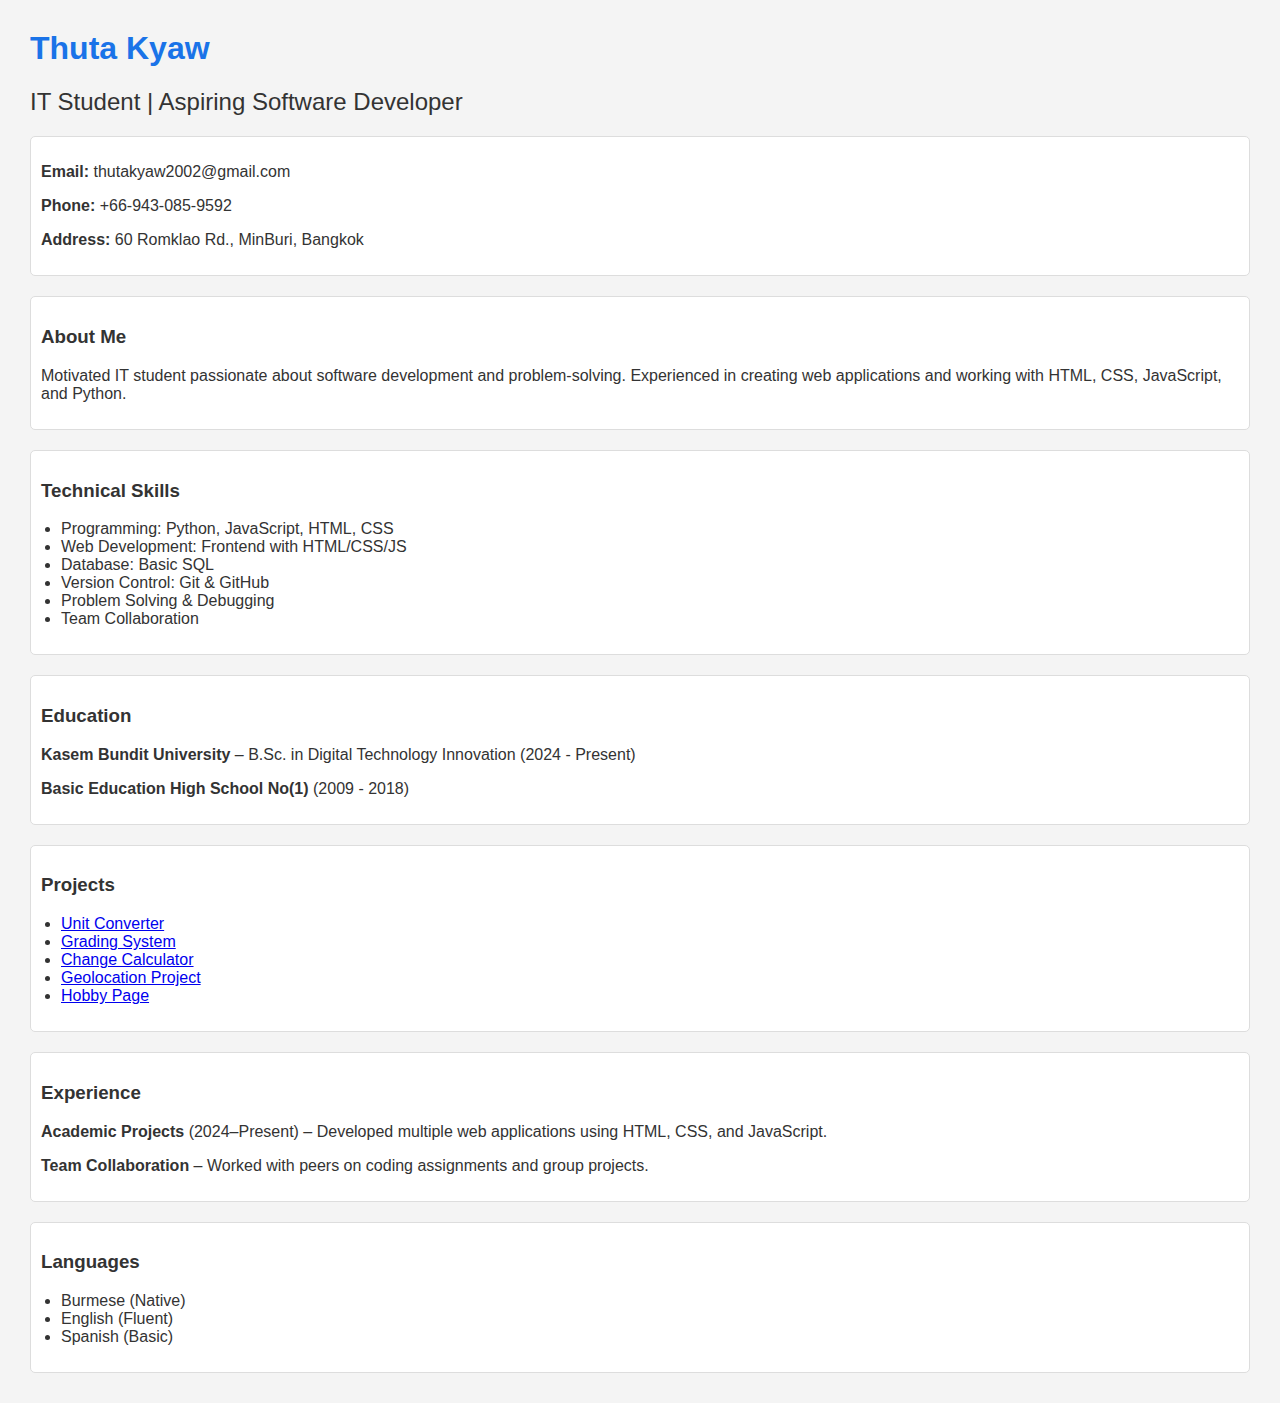
<file: index.html>
<!DOCTYPE html>
<html lang="en">
<head>
  <meta charset="UTF-8">
  <meta name="viewport" content="width=device-width, initial-scale=1.0">
  <title>Resume - Thuta Kyaw</title>
  <link rel="stylesheet" href="style.css">
</head>
<body>

  <h1>Thuta Kyaw</h1>
  <h2>IT Student | Aspiring Software Developer</h2>

  <div class="section">
    <p><strong>Email:</strong> thutakyaw2002@gmail.com</p>
    <p><strong>Phone:</strong> +66-943-085-9592</p>
    <p><strong>Address:</strong> 60 Romklao Rd., MinBuri, Bangkok</p>
  </div>

  <div class="section">
    <h3>About Me</h3>
    <p>Motivated IT student passionate about software development and problem-solving. Experienced in creating web applications and working with HTML, CSS, JavaScript, and Python.</p>
  </div>

  <div class="section">
    <h3>Technical Skills</h3>
    <ul>
      <li>Programming: Python, JavaScript, HTML, CSS</li>
      <li>Web Development: Frontend with HTML/CSS/JS</li>
      <li>Database: Basic SQL</li>
      <li>Version Control: Git & GitHub</li>
      <li>Problem Solving & Debugging</li>
      <li>Team Collaboration</li>
    </ul>
  </div>

  <div class="section">
    <h3>Education</h3>
    <p><strong>Kasem Bundit University</strong> – B.Sc. in Digital Technology Innovation (2024 - Present)</p>
    <p><strong>Basic Education High School No(1)</strong> (2009 - 2018)</p>
  </div>

  <div class="section">
    <h3>Projects</h3>
    <ul>
      <li><a href="unit_converter.html" target="_blank">Unit Converter</a></li>
      <li><a href="grading.html" target="_blank">Grading System</a></li>
      <li><a href="change_calculator.html" target="_blank">Change Calculator</a></li>
      <li><a href="geolocation.html" target="_blank">Geolocation Project</a></li>
      <li><a href="hobby.html" target="_blank">Hobby Page</a></li>
    </ul>
  </div>

  <div class="section">
    <h3>Experience</h3>
    <p><strong>Academic Projects</strong> (2024–Present) – Developed multiple web applications using HTML, CSS, and JavaScript.</p>
    <p><strong>Team Collaboration</strong> – Worked with peers on coding assignments and group projects.</p>
  </div>

  <div class="section">
    <h3>Languages</h3>
    <ul>
      <li>Burmese (Native)</li>
      <li>English (Fluent)</li>
      <li>Spanish (Basic)</li>
    </ul>
  </div>

</body>
</html>
</file>
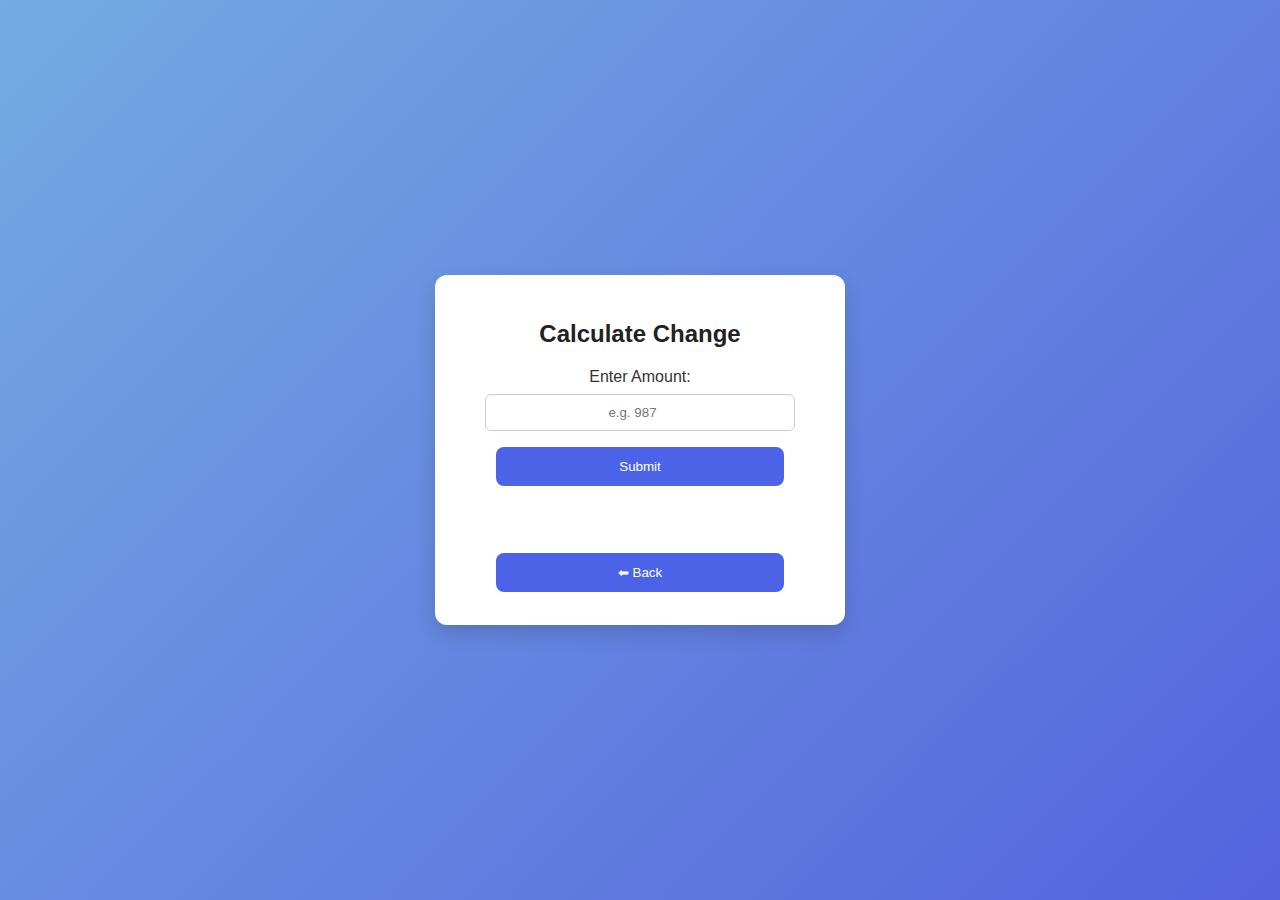
<file: change_calculator.html>
<!DOCTYPE html>
<html lang="en">
<head>
<meta charset="UTF-8">
<title>Change Calculator</title>
<style>
body{font-family:'Segoe UI',Arial;display:flex;justify-content:center;align-items:center;height:100vh;margin:0;background:linear-gradient(135deg,#74ABE2,#5563DE);color:#333;}
.container{background:white;padding:25px;border-radius:12px;box-shadow:0 8px 20px rgba(0,0,0,0.15);width:360px;text-align:center;}
h2{margin-bottom:20px;color:#222;}
button{padding:12px 20px;margin:8px;border:none;border-radius:8px;cursor:pointer;width:80%;background-color:#4a63e7;color:white;}
button:hover{background-color:#3a50c9;}
input{padding:10px;margin:8px 0;width:80%;border-radius:6px;border:1px solid #ccc;text-align:center;}
#changeResult{margin-top:15px;font-weight:bold;min-height:20px;color:#444;list-style:none;padding:0;text-align:left;}
#changeResult li{margin-bottom:6px;}
</style>
</head>
<body>

<div class="container">
  <h2>Calculate Change</h2>
  <label>Enter Amount:</label><br>
  <input type="number" id="amountInput" min="0" placeholder="e.g. 987"><br>
  <button onclick="calculateChange()">Submit</button>
  <ul id="changeResult"></ul>
  <a href="index.html"><button>⬅ Back</button></a>
</div>

<script>
function calculateChange(){
  let amount=parseInt(document.getElementById('amountInput').value);
  let res=document.getElementById('changeResult');
  res.innerHTML='';
  if(isNaN(amount)||amount<0){res.innerHTML='<li>Enter positive number.</li>'; return;}
  const denominations=[500,100,50,20,1];
  denominations.forEach(d=>{
    const c=Math.floor(amount/d);
    if(c>0){res.innerHTML+=`<li>${c} of ฿${d}</li>`;amount%=d;}
  });
}
</script>

</body>
</html>
</file>
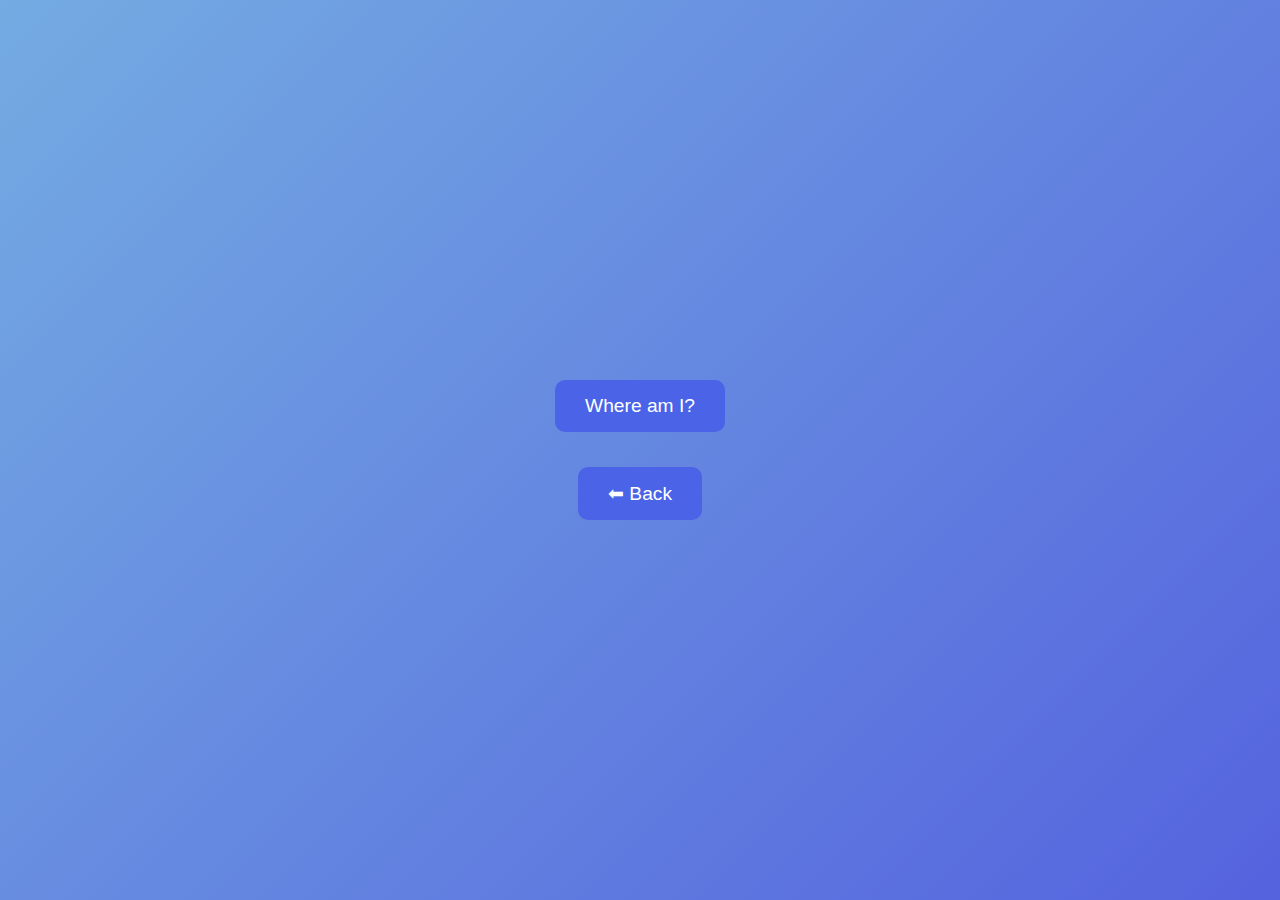
<file: geolocation.html>
<!DOCTYPE html>
<html lang="en">
<head>
<meta charset="UTF-8">
<title>Geolocation Project</title>
<style>
body{font-family:'Segoe UI',Arial;display:flex;justify-content:center;align-items:center;height:100vh;margin:0;background:linear-gradient(135deg,#74ABE2,#5563DE);color:white;flex-direction:column;}
button{background-color:#4a63e7;color:white;font-size:1.2rem;padding:15px 30px;border:none;border-radius:10px;margin:10px;cursor:pointer;}
button:hover{background-color:#3a50c9;}
#message{font-size:1.3rem;font-weight:600;text-align:center;max-width:320px;margin-bottom:15px;}
</style>
</head>
<body>

<button onclick="getLocation()">Where am I?</button>
<div id="message"></div>
<a href="index.html"><button>⬅ Back</button></a>

<script>
const KBU={lat:13.80265,lon:100.73699};

function getLocation(){
  const msg=document.getElementById('message');
  if(!navigator.geolocation){msg.textContent="Geolocation not supported";return;}
  msg.textContent="Locating...";
  navigator.geolocation.getCurrentPosition(success,error);
  function success(pos){
    const lat=pos.coords.latitude;
    const lon=pos.coords.longitude;
    const dist=getDistance(lat,lon,KBU.lat,KBU.lon);
    msg.textContent=`You're ${dist.toFixed(2)} km from KBU Romklao Campus`;
  }
  function error(){msg.textContent="Unable to get location.";}
}

function getDistance(lat1,lon1,lat2,lon2){
  const R=6371;
  const dLat=deg2rad(lat2-lat1);
  const dLon=deg2rad(lon2-lon1);
  const a=Math.sin(dLat/2)**2 + Math.cos(deg2rad(lat1))*Math.cos(deg2rad(lat2))*Math.sin(dLon/2)**2;
  return R*2*Math.atan2(Math.sqrt(a),Math.sqrt(1-a));
}
function deg2rad(d){return d*(Math.PI/180);}
</script>

</body>
</html>
</file>
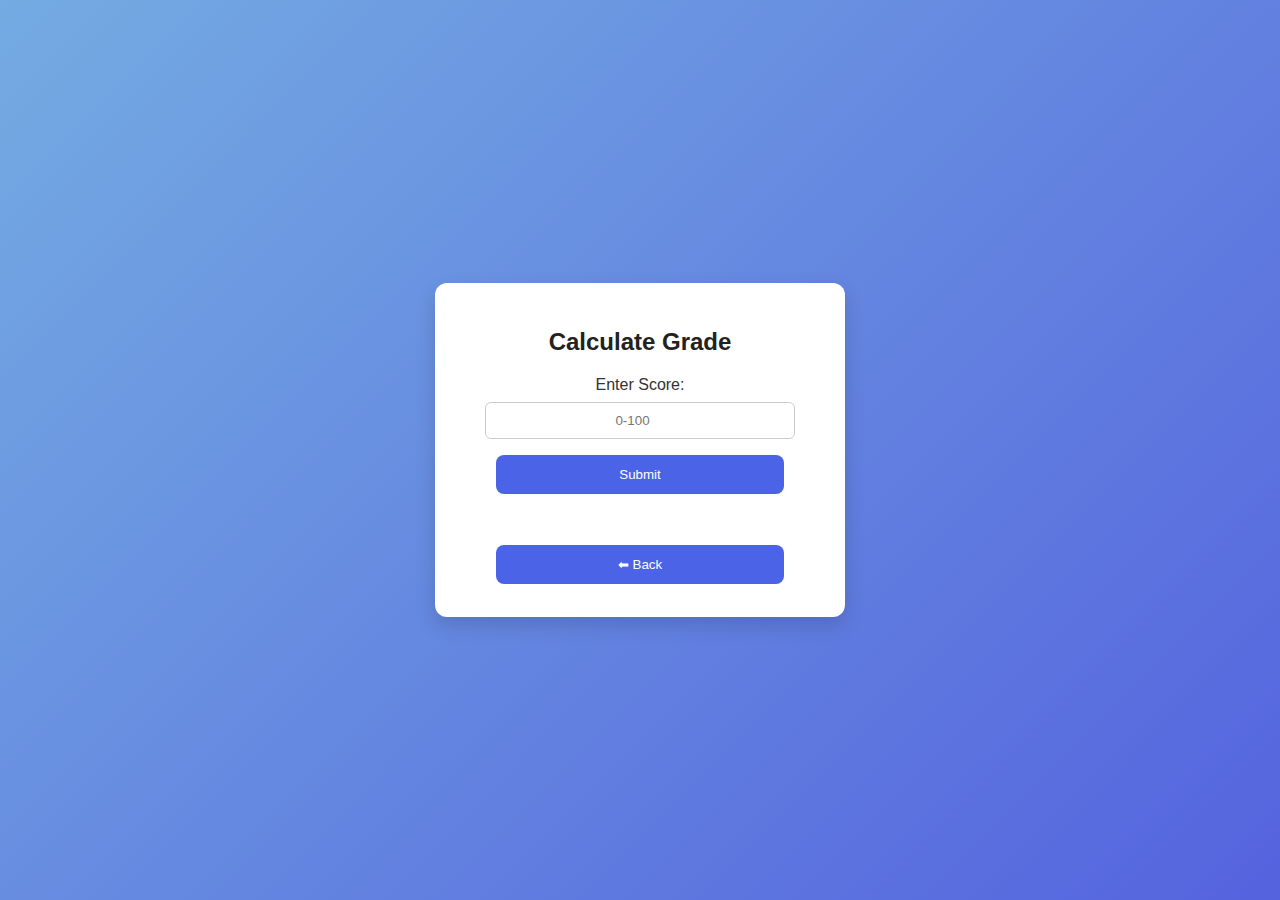
<file: grading.html>
<!DOCTYPE html>
<html lang="en">
<head>
<meta charset="UTF-8">
<title>Grading System</title>
<style>
body{font-family:'Segoe UI',Arial;display:flex;justify-content:center;align-items:center;height:100vh;margin:0;background:linear-gradient(135deg,#74ABE2,#5563DE);color:#333;}
.container{background:white;padding:25px;border-radius:12px;box-shadow:0 8px 20px rgba(0,0,0,0.15);width:360px;text-align:center;}
h2{margin-bottom:20px;color:#222;}
button{padding:12px 20px;margin:8px;border:none;border-radius:8px;cursor:pointer;width:80%;background-color:#4a63e7;color:white;}
button:hover{background-color:#3a50c9;}
input{padding:10px;margin:8px 0;width:80%;border-radius:6px;border:1px solid #ccc;text-align:center;}
#gradeResult{margin-top:15px;font-weight:bold;min-height:20px;color:#444;}
</style>
</head>
<body>

<div class="container">
  <h2>Calculate Grade</h2>
  <label>Enter Score:</label><br>
  <input type="number" id="scoreInput" min="0" max="100" placeholder="0-100"><br>
  <button onclick="calculateGrade()">Submit</button>
  <div id="gradeResult"></div>
  <a href="index.html"><button>⬅ Back</button></a>
</div>

<script>
function calculateGrade(){
  let score=parseFloat(document.getElementById('scoreInput').value);
  let res=document.getElementById('gradeResult');
  if(isNaN(score)||score<0||score>100){res.innerHTML="Enter valid score (0-100)."; return;}
  let grade=score>=90?"A":score>=80?"B":score>=70?"C":score>=60?"D":"F";
  res.innerHTML=`You got an ${grade}`;
}
</script>

</body>
</html>
</file>
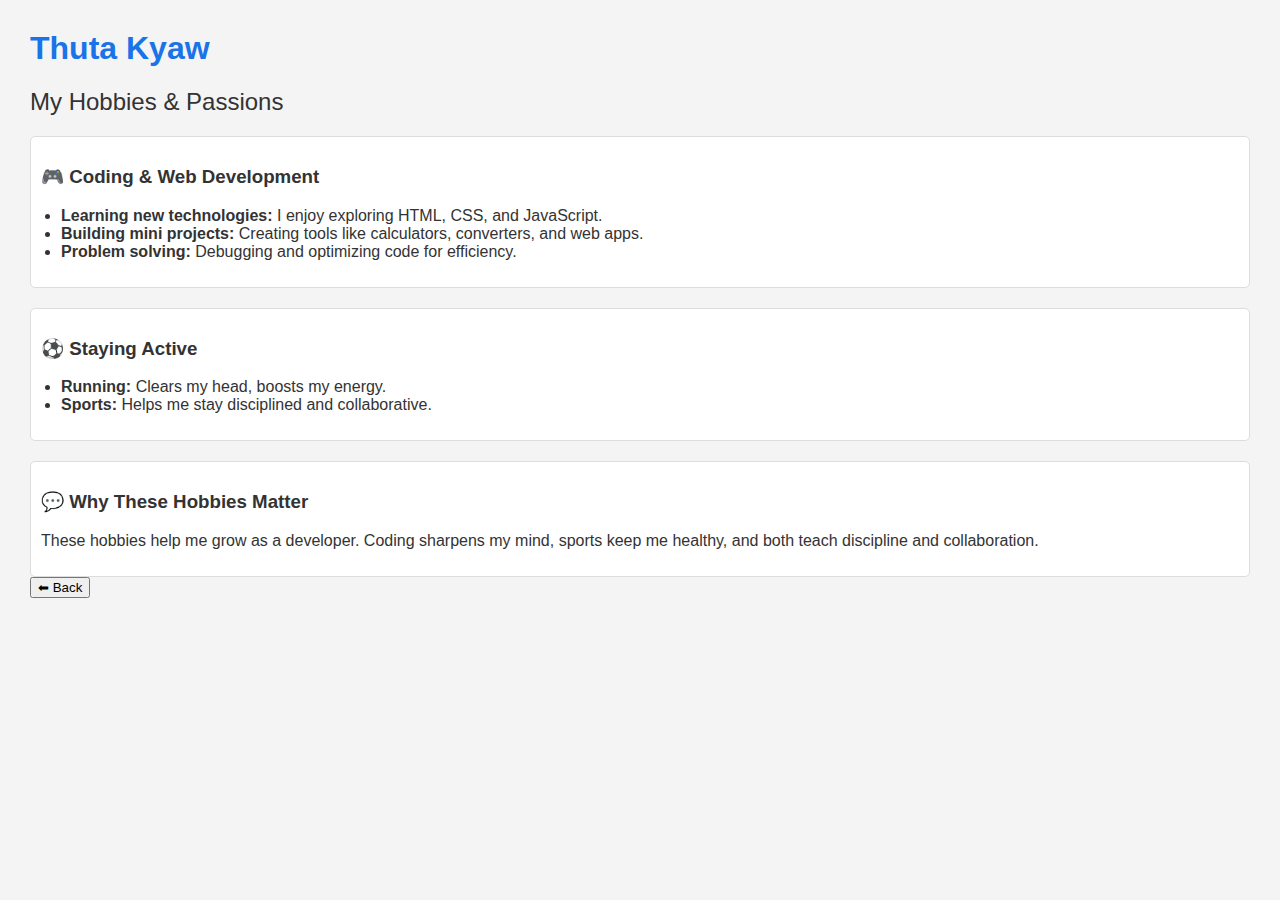
<file: hobby.html>
<!DOCTYPE html>
<html>
<head>
  <title>Hobbies - Thuta Kyaw</title>
  <link rel="stylesheet" href="style.css">
</head>
<body>

  <h1>Thuta Kyaw</h1>
  <h2>My Hobbies & Passions</h2>

  <div class="section">
    <h3>🎮 Coding & Web Development</h3>
    <ul>
      <li><strong>Learning new technologies:</strong> I enjoy exploring HTML, CSS, and JavaScript.</li>
      <li><strong>Building mini projects:</strong> Creating tools like calculators, converters, and web apps.</li>
      <li><strong>Problem solving:</strong> Debugging and optimizing code for efficiency.</li>
    </ul>
  </div>

  <div class="section">
    <h3>⚽ Staying Active</h3>
    <ul>
      <li><strong>Running:</strong> Clears my head, boosts my energy.</li>
      <li><strong>Sports:</strong> Helps me stay disciplined and collaborative.</li>
    </ul>
  </div>

  <div class="section">
    <h3>💬 Why These Hobbies Matter</h3>
    <p>These hobbies help me grow as a developer. Coding sharpens my mind, sports keep me healthy, and both teach discipline and collaboration.</p>
  </div>

  <a href="index.html"><button>⬅ Back</button></a>

</body>
</html>
</file>
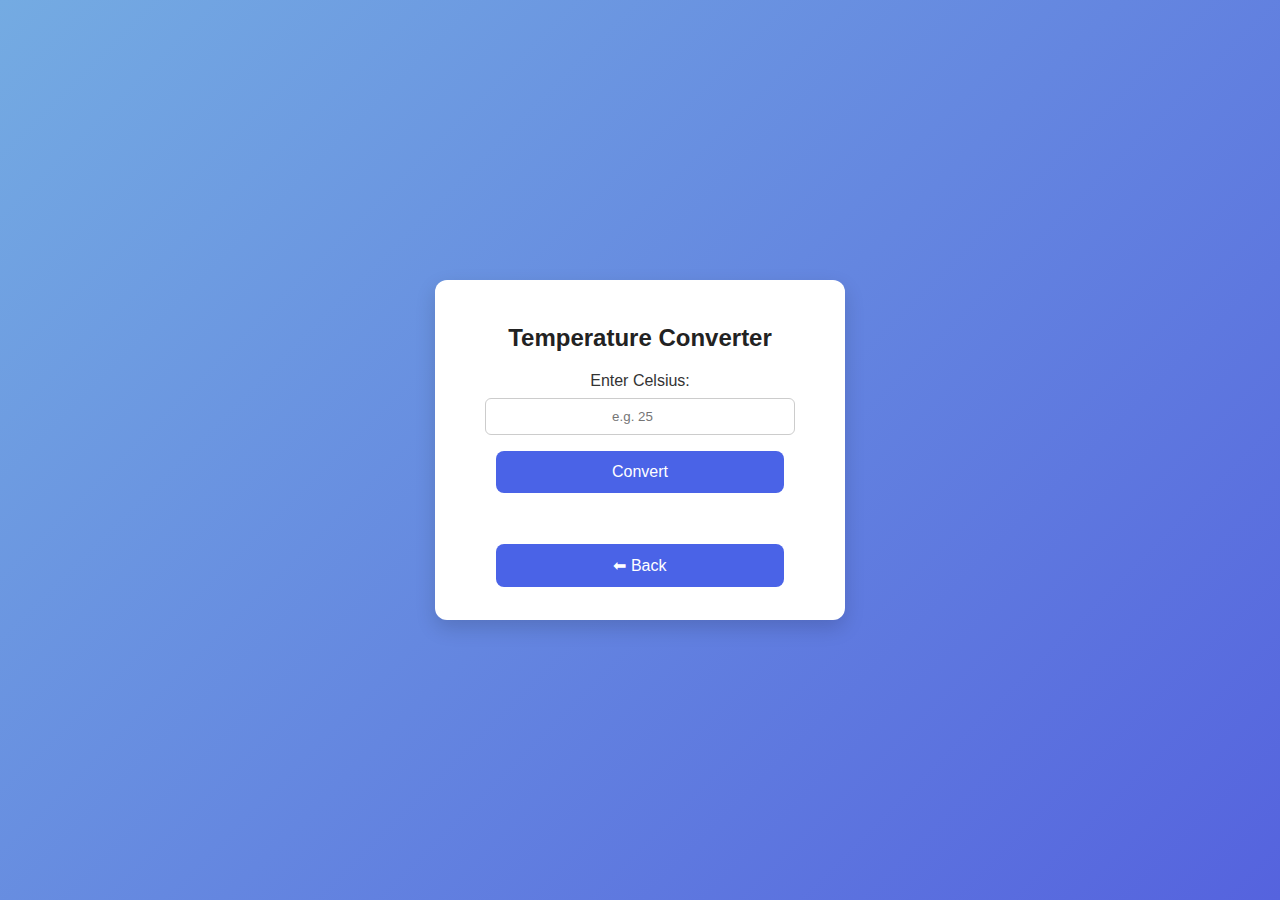
<file: unit_converter.html>
<!DOCTYPE html>
<html lang="en">
<head>
<meta charset="UTF-8">
<title>Unit Converter</title>
<style>
  body { font-family:'Segoe UI', Arial; display:flex; justify-content:center; align-items:center; height:100vh; margin:0; background:linear-gradient(135deg,#74ABE2,#5563DE); color:#333; }
  .container { background:white; padding:25px; border-radius:12px; box-shadow:0 8px 20px rgba(0,0,0,0.15); width:360px; text-align:center; }
  h2 { margin-bottom:20px; color:#222; }
  button { padding:12px 20px; margin:8px; border:none; border-radius:8px; cursor:pointer; font-size:1rem; width:80%; background-color:#4a63e7; color:white; }
  button:hover { background-color:#3a50c9; }
  input { padding:10px; margin:8px 0; width:80%; border-radius:6px; border:1px solid #ccc; text-align:center; }
  #tempResult { margin-top:15px; font-weight:bold; min-height:20px; color:#444; }
</style>
</head>
<body>

<div class="container">
  <h2>Temperature Converter</h2>
  <label>Enter Celsius:</label><br>
  <input type="number" id="tempInput" placeholder="e.g. 25"><br>
  <button onclick="convertTemp()">Convert</button>
  <div id="tempResult"></div>
  <a href="index.html"><button>⬅ Back</button></a>
</div>

<script>
function convertTemp() {
  let c = parseFloat(document.getElementById("tempInput").value);
  let result = document.getElementById("tempResult");
  if(isNaN(c)){ result.innerHTML="Enter a valid number."; return; }
  let f = (c*9/5)+32;
  result.innerHTML=`${c} °C = ${f.toFixed(2)} °F`;
}
</script>

</body>
</html>
</file>
<file: style.css>
body {
  font-family: Arial, sans-serif;
  margin: 30px;
  background-color: #f4f4f4;
  color: #333;
}

h1 {
  color: #1a73e8;
}

h2 {
  color: #333;
  font-weight: normal;
}

.section {
  margin-top: 20px;
  padding: 10px;
  background-color: #ffffff;
  border: 1px solid #ddd;
  border-radius: 5px;
}

ul {
  padding-left: 20px;
}
</file>
